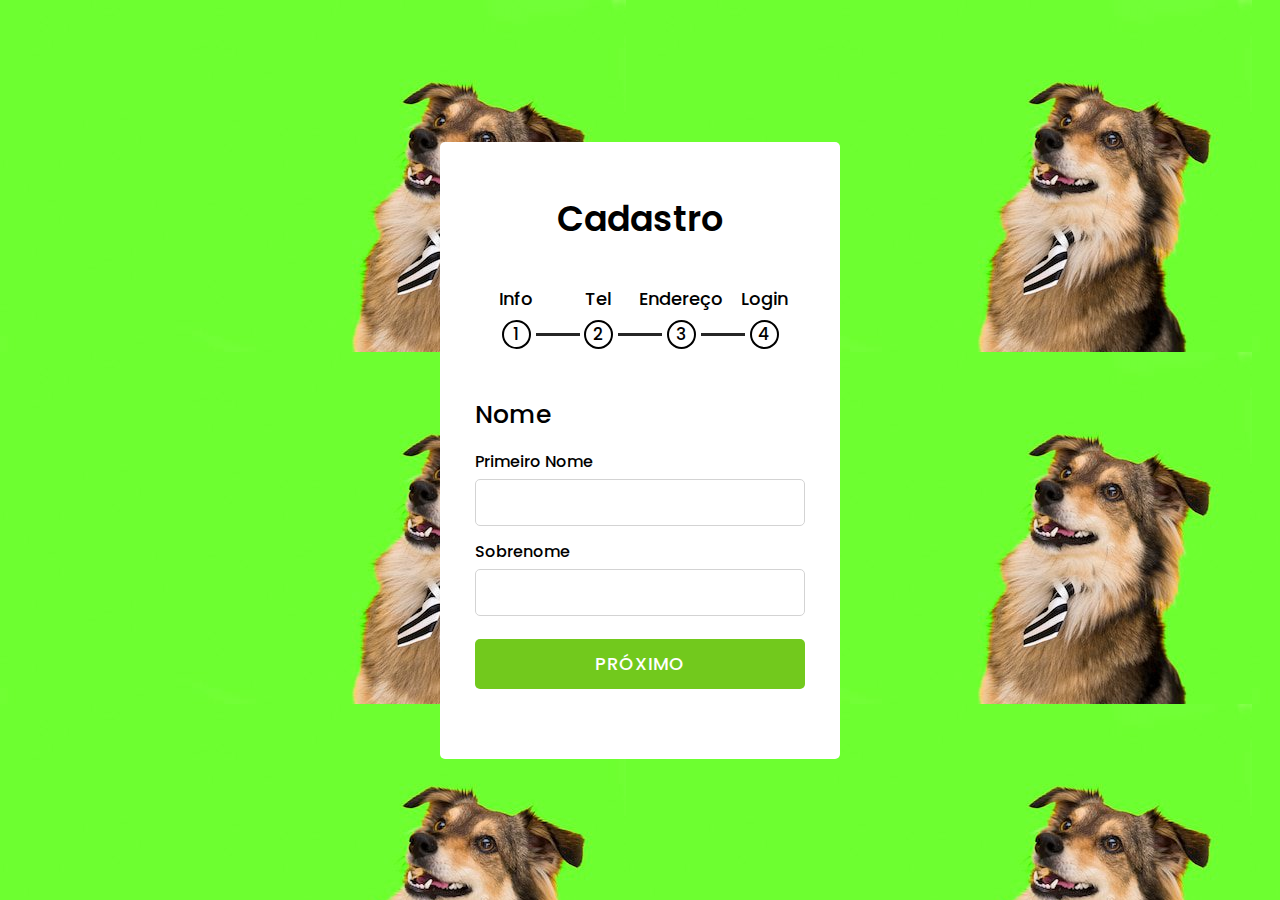
<file: PetWalk/Pet Walk- 1/index.html>
<!DOCTYPE html>
<html lang="en" dir="ltr">
   <head>
      <meta charset="utf-8">
      <title>PetWalk</title>
      <link rel="stylesheet" href="style.css">
      <link rel="stylesheet" href="https://cdnjs.cloudflare.com/ajax/libs/font-awesome/5.15.3/css/all.min.css"/>
      <link rel="icon" type="image/x-icon" href="./img/329c7917-8fba-4b89-b5f9-5b27a0a361bc.ico">  
    </head>
   <body>
      <div class="container">
         <header>Cadastro</header>
         <div class="progress-bar">
            <div class="step">
               <p>
                  Info
               </p>
               <div class="bullet">
                  <span>1</span>
               </div>
               <div class="check fas fa-check"></div>
            </div>
            <div class="step">
               <p>
                  Tel
               </p>
               <div class="bullet">
                  <span>2</span>
               </div>
               <div class="check fas fa-check"></div>
            </div>
            <div class="step">
               <p>
                  Endereço
               </p>
               <div class="bullet">
                  <span>3</span>
               </div>
               <div class="check fas fa-check"></div>
            </div>
            <div class="step">
               <p>
                  Login
               </p>
               <div class="bullet">
                  <span>4</span>
               </div>
               <div class="check fas fa-check"></div>
            </div>
         </div>
         <div class="form-outer">
            <form action="#">
               <div class="page slide-page">
                  <div class="title">
                     Nome
                  </div>
                  <div class="field">
                     <div class="label">
                        Primeiro Nome
                     </div>
                     <input type="text">
                  </div>
                  <div class="field">
                     <div class="label">
                        Sobrenome
                     </div>
                     <input type="text">
                  </div>
                  <div class="field">
                     <button class="firstNext next">Próximo</button>
                  </div>
               </div>
               <div class="page">
                  <div class="title">
                     Contato
                  </div>
                  <div class="field">
                     <div class="label">
                        Email 
                     </div>
                     <input type="text">
                  </div>
                  <div class="field">
                     <div class="label">
                        Telefone
                     </div>
                     <input type="Number">
                  </div>
                  <div class="field btns">
                     <button class="prev-1 prev">Voltar</button>
                     <button class="next-1 next">Próximo</button>
                  </div>
               </div>
               <div class="page">
                  <div class="title">
                     Complementar
                  </div>
                  <div class="field">
                     <div class="label">
                     CEP
                     </div>
                     <input type="text">
                  </div>
                  <div class="field">
                     <div class="label">
                        Endereço
                     </div>
                     <input type="text">
                  </div>
                  <div class="field btns">
                     <button class="prev-2 prev">Voltar</button>
                     <button class="next-2 next">Próximo</button>
                  </div>
               </div>
               <div class="page">
                  <div class="title">
                     Login 
                  </div>
                  <div class="field">
                     <div class="label">
                        Usuário
                     </div>
                     <input type="text">
                  </div>
                  <div class="field">
                     <div class="label">
                        Senha
                     </div>
                     <input type="password">
                  </div>
                  <div class="field btns">
                     <button class="prev-3 prev">Voltar</button>
                     <button class="submit" type="button" onclick="window.location.href='paginaprincipal.html'">Finalizar</button>
                  </div>
               </div>
            </form>
         </div>
      </div>
      <script src="script.js"></script>
   </body>
</html>
</file>
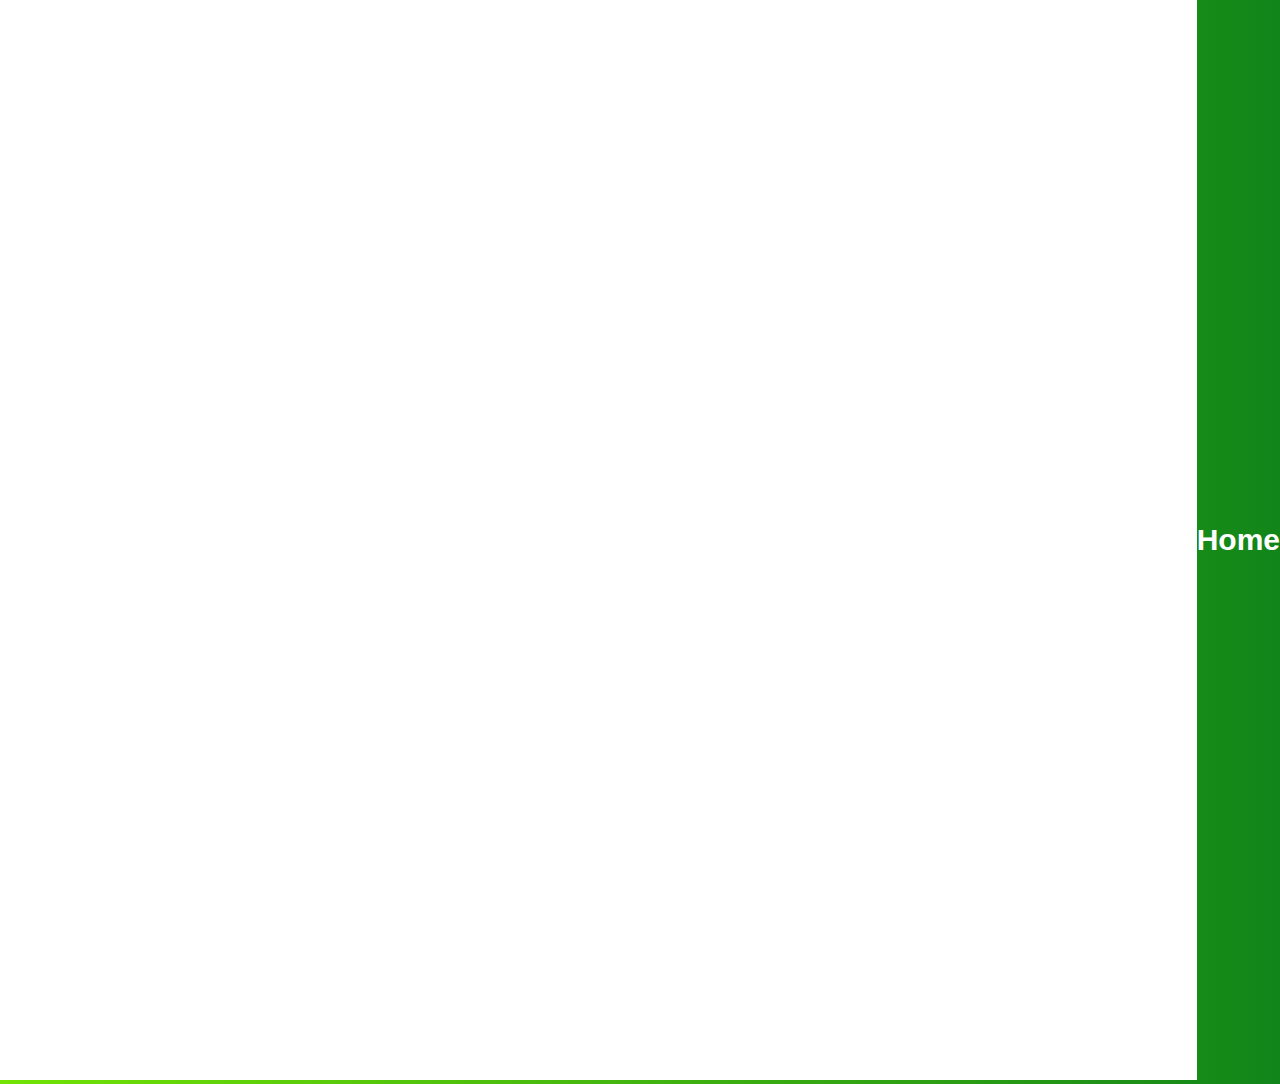
<file: PetWalk/Pet Walk- 1/maps.html>
<!DOCTYPE html>
<html lang="pt-br">
<head>
    <meta charset="UTF-8">
    <meta name="viewport" content="width=device-width, initial-scale=1.0">
    <link rel="stylesheet" href="maps.css">
    <title>PetWalk</title>
    <link rel="icon" type="image/x-icon" href="favicon.ico.png">
</head>
<body>
    <div class="mapbox">
        <iframe src="https://www.google.com/maps/embed?pb=!1m14!1m12!1m3!1d15355.52916239248!2d-48.05059335!3d-15.810159500000001!2m3!1f0!2f0!3f0!3m2!1i1024!2i768!4f13.1!5e0!3m2!1spt-BR!2sbr!4v1688423269530!5m2!1spt-BR!2sbr" width="600" height="450" style="border:0;" allowfullscreen="" loading="lazy" referrerpolicy="no-referrer-when-downgrade"></iframe>
    </div>
    <input class="favorite styled"type="submit"value="Home" onclick = "window.location.href='paginaprincipal.html';">
</body>
</html>
</file>
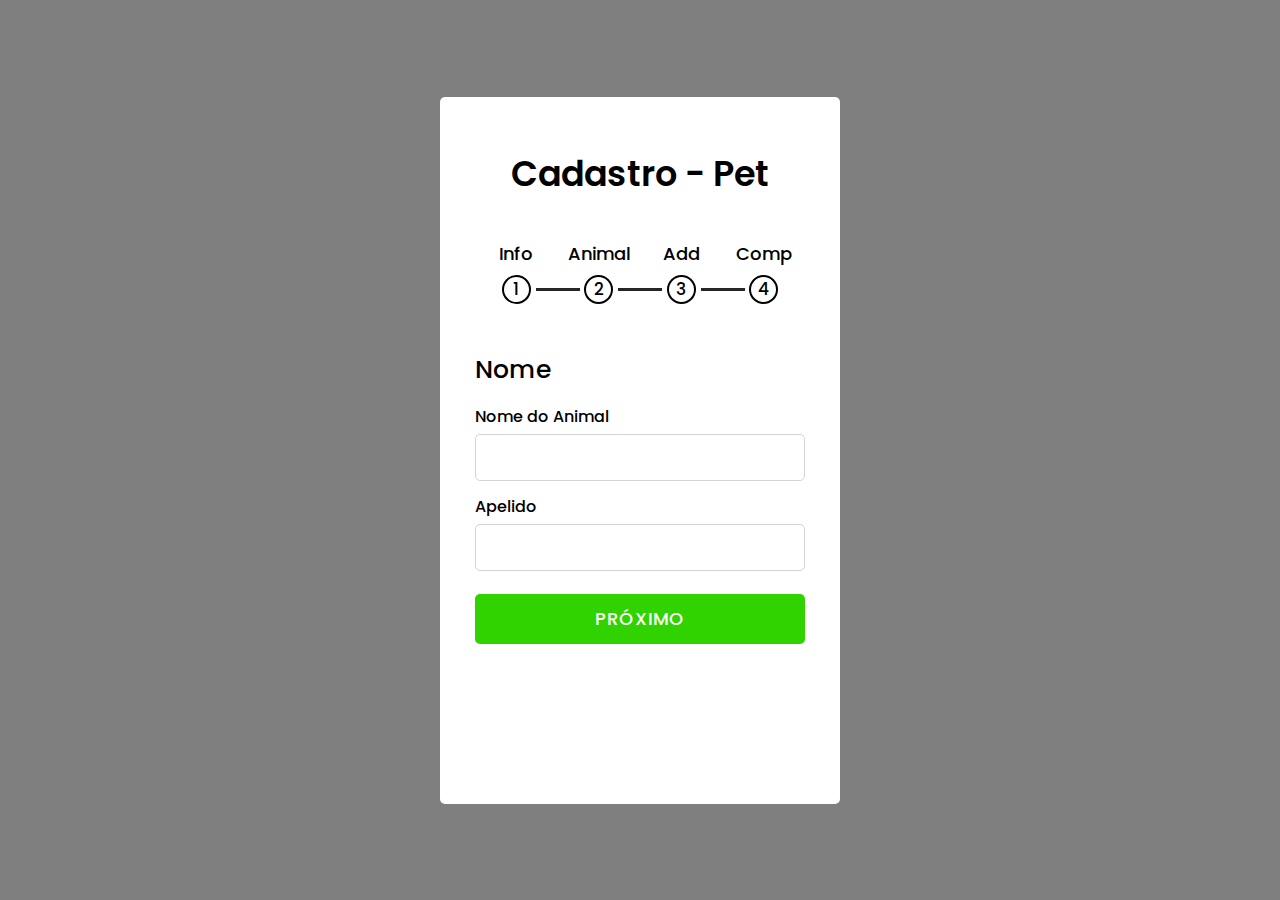
<file: PetWalk/Pet Walk- 1/pet.html>
<!DOCTYPE html>
<html lang="en" dir="ltr">
   <head>
      <meta charset="utf-8">
      <title>PetWalk</title>
      <link rel="stylesheet" href="pet.css">
      <link rel="stylesheet" href="https://cdnjs.cloudflare.com/ajax/libs/font-awesome/5.15.3/css/all.min.css"/>
      <link rel="icon" type="image/x-icon" href="favicon.ico.png">  
    </head>
   <body>
      <div class="container">
         
         <header>Cadastro - Pet</header>
         <div class="progress-bar">
            <div class="step">
               <p>
                  Info
               </p>
               <div class="bullet">
                  <span>1</span>
               </div>
               <div class="check fas fa-check"></div>
            </div>
            <div class="step">
               <p>
                  Animal
               </p>
               <div class="bullet">
                  <span>2</span>
               </div>
               <div class="check fas fa-check"></div>
            </div>
            <div class="step">
               <p>
                  Add
               </p>
               <div class="bullet">
                  <span>3</span>
               </div>
               <div class="check fas fa-check"></div>
            </div>
            <div class="step">
               <p>
                  Comp
               </p>
               <div class="bullet">
                  <span>4</span>
               </div>
               <div class="check fas fa-check"></div>
            </div>
         </div>
         <div class="form-outer">
            <form action="#">
               <div class="page slide-page">
                  <div class="title">
                     Nome
                  </div>
                  <div class="field">
                     <div class="label">
                        Nome do Animal
                     </div>
                     <input type="text">
                  </div>
                  <div class="field">
                     <div class="label">
                        Apelido
                     </div>
                     <input type="text">
                  </div>
                  <div class="field">
                     <button class="firstNext next">Próximo</button>
                  </div>
               </div>
               <div class="page">
                  <div class="title">
                     Animal
                  </div>
                  <div class="field">
                     <div class="label">
                        Tipo
                     </div>
                     <select>
                        <option>Cachorro</option>
                        <option>Passaro</option>
                        <option>Gato</option>
                        <option>Cobra</option>
                        <option>Tamandua</option>
                        <option>Capivara</option>                   
                     </select>
                     <input type="text">
                  </div>
                  <div class="field">
                     <div class="label">
                        Raça
                     </div>
                     <input type="text">
                  </div>
                  <div class="field btns">
                     <button class="prev-1 prev">Voltar</button>
                     <button class="next-1 next">Próximo</button>
                  </div>
               </div>
               <div class="page">
                  <div class="title">
                     Complementar
                  </div>
                  <div class="field">
                     <div class="label">
                     Idade
                     </div>
                     <input type="number">
                  </div>
                  <div class="field">
                     <div class="label">
                       Peso
                     </div>
                     <input type="number">
                  </div>
                  <div class="field">
                     <div class="label">
                       Cor
                     </div>
                     <input type="text">
                  </div>
                  <div class="field btns">
                     <button class="prev-2 prev">Voltar</button>
                     <button class="next-2 next">Próximo</button>
                  </div>
               </div>
               <div class="page">
                  <div class="title">
                     Aparelho
                  </div>
                  <div class="field">
                     <div class="label">
                        Codigo do Aparelho
                     </div>
                     <input type="number">
                  </div>
                  <div class="field">
                     <div class="label">
                        Sobre o Animal
                     </div>
                     <input type="text">
                  </div>
                  <div class="field btns">
                     <button class="prev-3 prev">Voltar</button>
                     <button class="btn-link" type="button" onclick="window.location.href='paginaprincipal.html'">Finalizar</button>       
                  </div>
               </div>
            </form>
         </div>
      </div>
      <script src="pet.js"></script>
   </body>
</html>
</file>
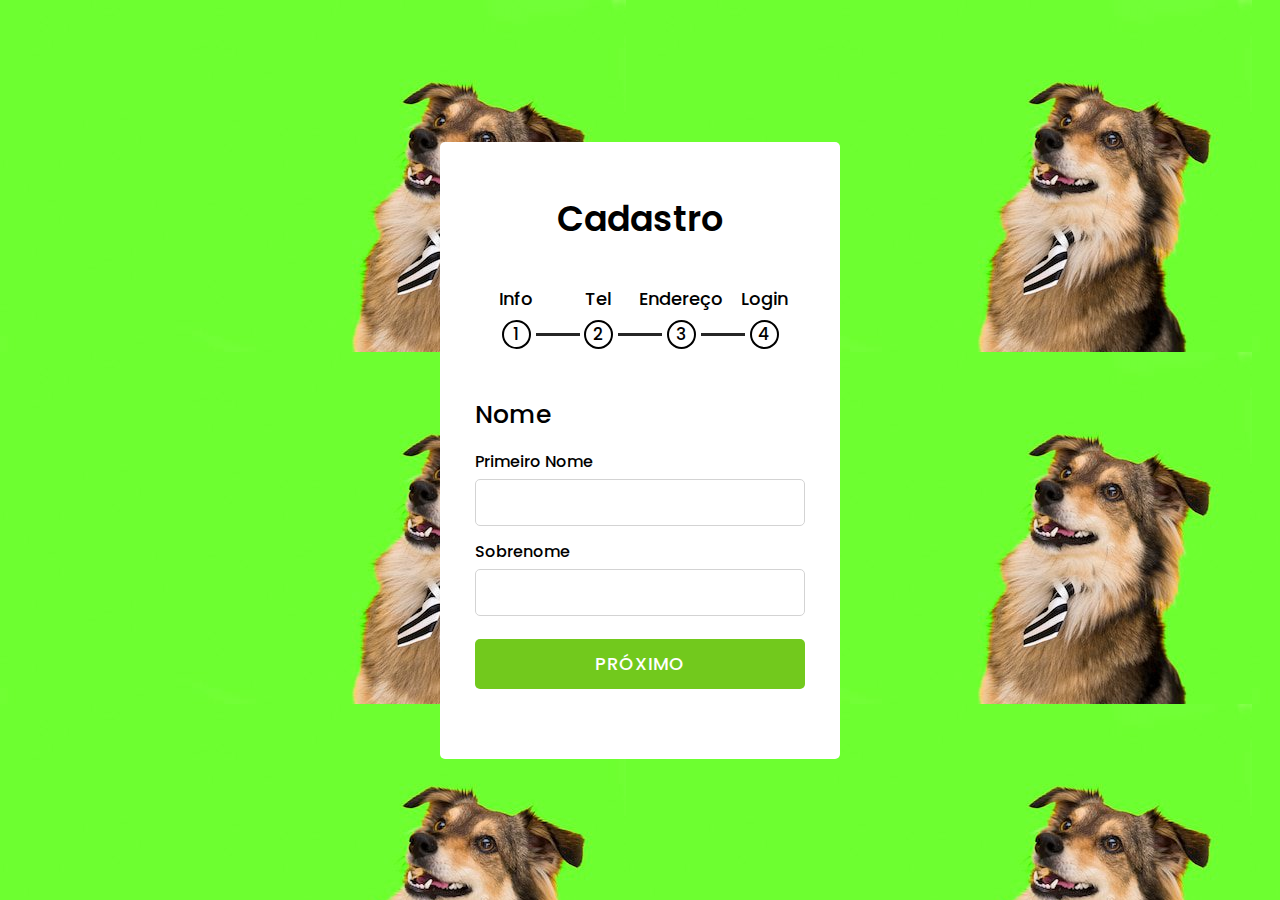
<file: PetWalk/Pet Walk- 1/pet3.html>
<!DOCTYPE html>
<html lang="en" dir="ltr">
   <head>
      <meta charset="utf-8">
      <title>PetWalk</title>
      <link rel="stylesheet" href="style.css">
      <link rel="stylesheet" href="https://cdnjs.cloudflare.com/ajax/libs/font-awesome/5.15.3/css/all.min.css"/>
      <link rel="icon" type="image/x-icon" href="favicon.ico.png">  
    </head>
   <body>
      <div class="container">
         <header>Cadastro</header>
         <div class="progress-bar">
            <div class="step">
               <p>
                  Info
               </p>
               <div class="bullet">
                  <span>1</span>
               </div>
               <div class="check fas fa-check"></div>
            </div>
            <div class="step">
               <p>
                  Tel
               </p>
               <div class="bullet">
                  <span>2</span>
               </div>
               <div class="check fas fa-check"></div>
            </div>
            <div class="step">
               <p>
                  Endereço
               </p>
               <div class="bullet">
                  <span>3</span>
               </div>
               <div class="check fas fa-check"></div>
            </div>
            <div class="step">
               <p>
                  Login
               </p>
               <div class="bullet">
                  <span>4</span>
               </div>
               <div class="check fas fa-check"></div>
            </div>
         </div>
         <div class="form-outer">
            <form action="#">
               <div class="page slide-page">
                  <div class="title">
                     Nome
                  </div>
                  <div class="field">
                     <div class="label">
                        Primeiro Nome
                     </div>
                     <input type="text">
                  </div>
                  <div class="field">
                     <div class="label">
                        Sobrenome
                     </div>
                     <input type="text">
                  </div>
                  <div class="field">
                     <button class="firstNext next">Próximo</button>
                  </div>
               </div>
               <div class="page">
                  <div class="title">
                     Contato
                  </div>
                  <div class="field">
                     <div class="label">
                        Email 
                     </div>
                     <input type="text">
                  </div>
                  <div class="field">
                     <div class="label">
                        Telefone
                     </div>
                     <input type="Number">
                  </div>
                  <div class="field btns">
                     <button class="prev-1 prev">Voltar</button>
                     <button class="next-1 next">Próximo</button>
                  </div>
               </div>
               <div class="page">
                  <div class="title">
                     Complementar
                  </div>
                  <div class="field">
                     <div class="label">
                     CEP
                     </div>
                     <input type="text">
                  </div>
                  <div class="field">
                     <div class="label">
                        Endereço
                     </div>
                     <input type="text">
                  </div>
                  <div class="field btns">
                     <button class="prev-2 prev">Voltar</button>
                     <button class="next-2 next">Próximo</button>
                  </div>
               </div>
               <div class="page">
                  <div class="title">
                     Login 
                  </div>
                  <div class="field">
                     <div class="label">
                        Usuário
                     </div>
                     <input type="text">
                  </div>
                  <div class="field">
                     <div class="label">
                        Senha
                     </div>
                     <input type="password">
                  </div>
                  <div class="field btns">
                     <button class="prev-3 prev">Voltar</button>
                     <button class="submit" type="button" onclick="window.location.href='paginaprincipal.html'">Finalizar</button>
                  </div>
               </div>
            </form>
         </div>
      </div>
      <script src="script.js"></script>
   </body>
</html>
</file>
<file: PetWalk/Pet Walk- 1/style.css>
@import url('https://fonts.googleapis.com/css?family=Poppins:400,500,600,700&display=swap');
*{
  margin: 0;
  padding: 0;
  outline: none;
  font-family: 'Poppins', sans-serif;
}
body{
  display: flex;
  align-items: center;
  justify-content: center;
  min-height: 100vh;
  overflow: hidden;
  background: url(img/vista-frontal-de-um-lindo-cachorro-com-espaco-de-copia_23-2148786499.jpg), -webkit-linear-gradient(bottom, #118519,  #72e304);
}
::selection{
  color: #fff;
  background: rgb(114, 201, 29);
}
.container{
  width: 330px;
  background: #fff;
  text-align: center;
  border-radius: 5px;
  padding: 50px 35px 10px 35px;
}
.container header{
  font-size: 35px;
  font-weight: 600;
  margin: 0 0 30px 0;
}
.container .form-outer{
  width: 100%;
  overflow: hidden;
}
.container .form-outer form{
  display: flex;
  width: 400%;
}
.form-outer form .page{
  width: 25%;
  transition: margin-left 0.3s ease-in-out;
}
.form-outer form .page .title{
  text-align: left;
  font-size: 25px;
  font-weight: 500;
}
.form-outer form .page .field{
  width: 330px;
  height: 45px;
  margin: 45px 0;
  display: flex;
  position: relative;
}
form .page .field .label{
  position: absolute;
  top: -30px;
  font-weight: 500;
}
form .page .field input{
  height: 100%;
  width: 100%;
  border: 1px solid lightgrey;
  border-radius: 5px;
  padding-left: 15px;
  font-size: 18px;
}
form .page .field select{
  width: 100%;
  padding-left: 10px;
  font-size: 17px;
  font-weight: 500;
}
form .page .field button{
  width: 100%;
  height: calc(100% + 5px);
  border: none;
  background: rgb(114, 201, 29);
  margin-top: -20px;
  border-radius: 5px;
  color: #fff;
  cursor: pointer;
  font-size: 18px;
  font-weight: 500;
  letter-spacing: 1px;
  text-transform: uppercase;
  transition: 0.5s ease;
}
form .page .field button:hover{
  background: #000;
}
form .page .btns button{
  margin-top: -20px!important;
}
form .page .btns button.prev{
  margin-right: 3px;
  font-size: 17px;
}
form .page .btns button.next{
  margin-left: 3px;
}
.container .progress-bar{
  display: flex;
  margin: 40px 0;
  user-select: none;
}
.container .progress-bar .step{
  text-align: center;
  width: 100%;
  position: relative;
}
.container .progress-bar .step p{
  font-weight: 500;
  font-size: 18px;
  color: #000;
  margin-bottom: 8px;
}
.progress-bar .step .bullet{
  height: 25px;
  width: 25px;
  border: 2px solid #000;
  display: inline-block;
  border-radius: 50%;
  position: relative;
  transition: 0.2s;
  font-weight: 500;
  font-size: 17px;
  line-height: 25px;
}
.progress-bar .step .bullet.active{
  border-color: rgb(114, 201, 29);
  background: rgb(114, 201, 29);
}
.progress-bar .step .bullet span{
  position: absolute;
  left: 50%;
  transform: translateX(-50%);
}
.progress-bar .step .bullet.active span{
  display: none;
}
.progress-bar .step .bullet:before,
.progress-bar .step .bullet:after{
  position: absolute;
  content: '';
  bottom: 11px;
  right: -51px;
  height: 3px;
  width: 44px;
  background: #262626;
}
.progress-bar .step .bullet.active:after{
  background: rgb(114, 201, 29);
  transform: scaleX(0);
  transform-origin: left;
  animation: animate 0.3s linear forwards;
}
.progress-bar .step:last-child .bullet:before,
.progress-bar .step:last-child .bullet:after{
  display: none;
}
.progress-bar .step p.active{
  color: rgb(114, 201, 29);
  transition: 0.2s linear;
}
.progress-bar .step .check{
  position: absolute;
  left: 50%;
  top: 70%;
  font-size: 15px;
  transform: translate(-50%, -50%);
  display: none;
}
.progress-bar .step .check.active{
  display: block;
  color: #fff;
}
</file>
<file: PetWalk/Pet Walk- 1/maps.css>
*{
    margin: 0;
    padding: 0;
    box-sizing: border-box;
}

body{
    display: flex;
    justify-content: center;
    align-items: center;
    min-height: 100vh;
    background:linear-gradient(to right, #72e304, #118519);
}

.mapbox{
    position: relative;
    width: 1920px;
    height: 1080px;
    background: #ffff;
}

.mapbox iframe{ 
    width: 100%;
    height: 100%;
}
.styled {
    font-weight: bold;
    font-family: Arial, Helvetica, sans-serif;
    border: none;
    font-size: 30px;
    text-align: center;
    color: #fff;
    background-color:none;
    background: none;
    transition: 0.5s;
    cursor: pointer;
    background-size: auto;
    
}

.styled:hover {
    color: #30d300;
}
</file>
<file: PetWalk/Pet Walk- 1/pet.css>
@import url('https://fonts.googleapis.com/css?family=Poppins:400,500,600,700&display=swap');
*{
  margin: 0;
  padding: 0;
  outline: none;
  font-family: 'Poppins', sans-serif;
}
body{
  display: flex;
  align-items: center;
  justify-content: center;
  min-height: 100vh;
  overflow: hidden;
  background: linear-gradient(to left, rgba(0,0,0,0.5)50%,rgba(0,0,0,0.5)50%), url(https://media.discordapp.net/attachments/1122960544194891818/1125236612968751196/vista-frontal-de-um-lindo-cachorro-com-espaco-de-copia_23-2148786490_1_1.jpg?width=1033&height=581);
  background-size: cover;
  background-repeat: no-repeat;
}

::selection{
  color: #fff;
  background: #30d300;
}
.container{
  width: 330px;
  background: #fff;
  text-align: center;
  border-radius: 5px;
  padding: 50px 35px 10px 35px;
}
.container header{
  font-size: 35px;
  font-weight: 600;
  margin: 0 0 30px 0;
}
.container .form-outer{
  width: 100%;
  overflow: hidden;
}
.container .form-outer form{
  display: flex;
  width: 400%;
}
.form-outer form .page{
  width: 25%;
  transition: margin-left 0.3s ease-in-out;
}
.form-outer form .page .title{
  text-align: left;
  font-size: 25px;
  font-weight: 500;
}
.form-outer form .page .field{
  width: 330px;
  height: 45px;
  margin: 45px 0;
  display: flex;
  position: relative;
}
form .page .field .label{
  position: absolute;
  top: -30px;
  font-weight: 500;
}
form .page .field input{
  height: 100%;
  width: 100%;
  border: 1px solid lightgrey;
  border-radius: 5px;
  padding-left: 15px;
  font-size: 18px;
}
form .page .field select{
  width: 100%;
  padding-left: 10px;
  font-size: 17px;
  font-weight: 500;
}
form .page .field button{
  width: 100%;
  height: calc(100% + 5px);
  border: none;
  background: #30d300;
  margin-top: -20px;
  border-radius: 5px;
  color: #fff;
  cursor: pointer;
  font-size: 18px;
  font-weight: 500;
  letter-spacing: 1px;
  text-transform: uppercase;
  transition: 0.5s ease;
}
form .page .field button:hover{
  background: #000;
}

.btn-link{
  text-decoration: none;
  width: 100%;
  height: calc(100% + 5px);
  border: none;
  background: #30d300;
  margin-top: -15px;
  border-radius: 5px;
  color: #fff;
  cursor: pointer;
  font-size: 18px;
  font-weight: 500;
  letter-spacing: 1px;
  text-transform: uppercase;
  transition: 0.5s ease;
}

form .page .btns button{
  margin-top: -20px!important;
}
form .page .btns button.prev{
  margin-right: 3px;
  font-size: 17px;
}
form .page .btns button.next{
  margin-left: 3px;
}
.container .progress-bar{
  display: flex;
  margin: 40px 0;
  user-select: none;
}
.container .progress-bar .step{
  text-align: center;
  width: 100%;
  position: relative;
}
.container .progress-bar .step p{
  font-weight: 500;
  font-size: 18px;
  color: #000;
  margin-bottom: 8px;
}
.progress-bar .step .bullet{
  height: 25px;
  width: 25px;
  border: 2px solid #000;
  display: inline-block;
  border-radius: 50%;
  position: relative;
  transition: 0.2s;
  font-weight: 500;
  font-size: 17px;
  line-height: 25px;
}
.progress-bar .step .bullet.active{
  border-color: #30d300;
  background: #30d300;
}
.progress-bar .step .bullet span{
  position: absolute;
  left: 50%;
  transform: translateX(-50%);
}
.progress-bar .step .bullet.active span{
  display: none;
}
.progress-bar .step .bullet:before,
.progress-bar .step .bullet:after{
  position: absolute;
  content: '';
  bottom: 11px;
  right: -51px;
  height: 3px;
  width: 44px;
  background: #262626;
}
.progress-bar .step .bullet.active:after{
  background: #30d300;
  transform: scaleX(0);
  transform-origin: left;
  animation: animate 0.3s linear forwards;
}
@keyframes animate {
  100%{
    transform: scaleX(1);
  }
}
.progress-bar .step:last-child .bullet:before,
.progress-bar .step:last-child .bullet:after{
  display: none;
}
.progress-bar .step p.active{
  color: #30d300;
  transition: 0.2s linear;
}
.progress-bar .step .check{
  position: absolute;
  left: 50%;
  top: 70%;
  font-size: 15px;
  transform: translate(-50%, -50%);
  display: none;
}
.progress-bar .step .check.active{
  display: block;
  color: #fff;
}
</file>
